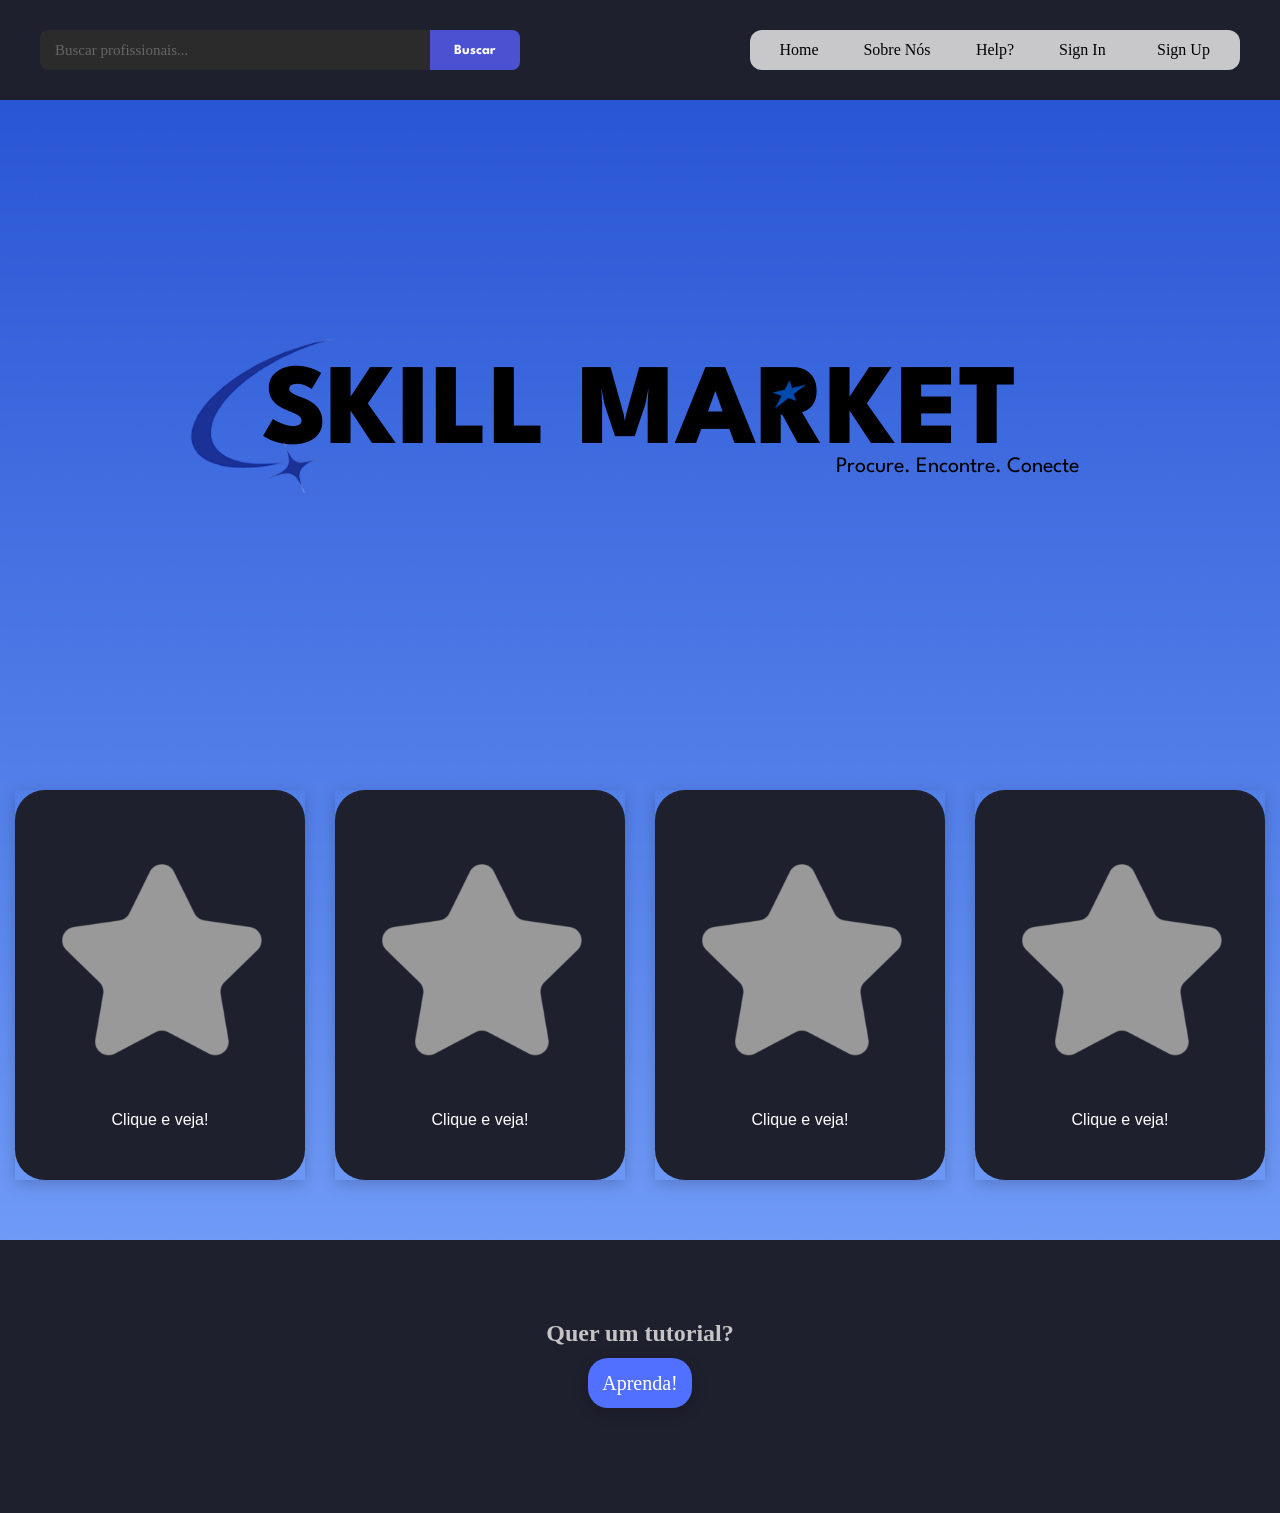
<file: index.html>
<!DOCTYPE html>
<html lang="en">

<head>
    <meta charset="UTF-8">
    <meta name="viewport" content="width=device-width, initial-scale=1.0">
    <title>Skill Market</title>
    <link rel="stylesheet" href="css/style.css">
    <link rel="shortcut icon" type="imagex/png" href="imagens/download-_1_.ico">
</head>

<body class="body2">
      <header>
    

    <!-- Barra de busca embutida no cabeçalho -->
    <div class="busca-header">
        <input type="text" id="campoBuscaHeader" placeholder="Buscar profissionais...">
        <button id="btnBuscarHeader">Buscar</button>
    </div>

    <div class="header-geral">
        <ul class="itens-header">
            <li><a href="index.html">Home</a></li>
            <li><a href="sobrenos.html">Sobre Nós</a></li>
            <li><a href="help.html">Help?</a></li>
            <!-- IDs adicionados para controle dinâmico -->
            <li id="menu-signin"><a href="signin.html">Sign In</a></li>
            <li id="menu-signup"><a href="signup.html">Sign Up</a></li>
        </ul>

        <!-- ID adicionado para controle dinâmico do perfil -->
        <div class="perfil-header" id="menu-perfil" style="display: none;">
            <img src="imagens/julia.jpg" alt="" class="imagem2-header">
            <div class="submenu-perfil">
                <a href="perfil.html" id="linkMeuPerfilMenu">Meu Perfil</a>
                    <a href="perfil-profissional.html">Editar Perfil</a>
                    <a href="#" id="btnSair">Sair da Conta</a>
            </div>
        </div>
    </div>
</header>

    <section class="logo">
        <h1>
            <img src="imagens/logoestrela.png" alt="" class="estrela-logo">
            SKILL MARKET
            <img src="imagens/logoburaco.png" alt="" class="logo-buraco">
        </h1>
        <p class="slogan">
            Procure. Encontre. Conecte
        </p>
    </section>


<!-- Essa div receberá os profissionais cadastrados no banco de dados -->
<div class="container" id="containerProfissionais">
    <!-- Os cards serão criados de forma dinâmica via JavaScript aqui dentro -->
</div>
    <div class="container">

        <div class="card">
            <div class="frontofcard">
                <img src="/imagens/estrela.png" alt="">
                <p>Clique e veja!</p>
            </div>
            <div class="backofcard">
                <p>
                Você é um profissional que oferece serviços digitais ou etá em busca de alguém capacitado para
                impulsionar seu negócio?
                O Skill Market nasceu para unir quem precisa com quem sabe fazer!
                </p>
            </div>
        </div>


        <div class="card">
            <div class="frontofcard">
                <img src="/imagens/estrela.png" alt="">
                <p>Clique e veja!</p>
            </div>
            <div class="backofcard">
                <p>
                Os profissionais tomam a frente: o usuário cria seu perfil personalizado, destaca suas habilidades, área
                de atuação, etc. Seja você social media, designer, editor ou programador, aqui é o lugar certo para se
                apresentar ao mundo!
                </p>
            </div>
        </div>


        <div class="card">
            <div class="frontofcard">
                <img src="/imagens/estrela.png" alt="">
                <p>Clique e veja!</p>
            </div>
            <div class="backofcard">
                <p>
                No SkillMarket, quem contrata é quem procura: empresas, empreendedores e pessoas físicas navegam por
                categorias, filtram por habilidade e encontram exatamente o serviço que precisam — direto na fonte.
                Procure. Encontre. Conecte.
                </p>
            </div>
        </div>

        <div class="card">
            <div class="frontofcard">
                <img src="/imagens/estrela.png" alt="">
                <p>Clique e veja!</p>
            </div>
            <div class="backofcard">
                <p>
                SkillMarket é mais do que uma vitrine de talentos: é uma ponte entre quem tem a solução e quem está
                buscando por ela.
                Entre, crie seu perfil e mostre do que você é capaz!
                </p>
            </div>
        </div>

    </div>


    <section class="QuerUmTutorial">

        <h1>
            Quer um tutorial?
        </h1>

        <a href="help.html">Aprenda!</a>

    </section>

</body>
     <script src="script.js"></script> 
</html>
</file>
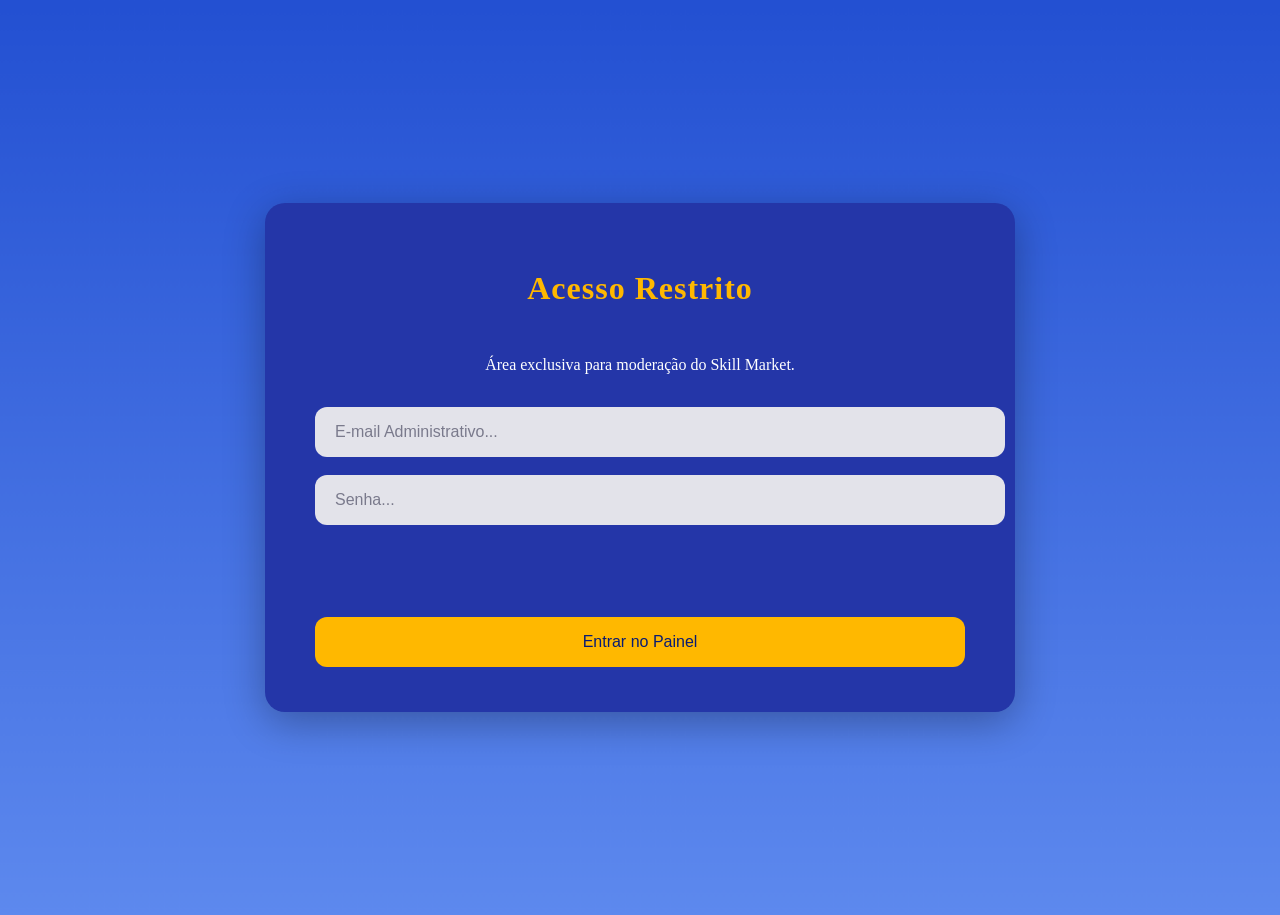
<file: admin.html>
<!DOCTYPE html>
<html lang="en">
<head>
    <meta charset="UTF-8">
    <title>Painel Admin - Skill Market</title>
    <link rel="stylesheet" href="css/style.css">
</head>
<body class="body2">
    <!-- TELA DE LOGIN DO ADMIN -->
    <main class="container-cadastro" id="secaoLoginAdmin">
        <form id="formAdmin" class="cadastro">
            <h1 style="color: #ffb800;">Acesso Restrito</h1>
            <p style="color: white; text-align: center; margin-bottom: 15px;">Área exclusiva para moderação do Skill Market.</p>
            <input type="email" id="adminEmail" placeholder="E-mail Administrativo..." required>
            <input type="password" id="adminSenha" placeholder="Senha..." required>
            <p id="msgErroAdmin" class="mensagem-erro"></p>
            <div class="botoes-cadastro">
                <button type="submit" style="width: 100%; background-color: #ffb800; color: #091c72;">Entrar no Painel</button>
            </div>
        </form>
    </main>

    <!-- PAINEL DE MODERAÇÃO (Inicia oculto) -->
    <main class="perfil-container-flex" id="secaoPainelAdmin" style="display: none; flex-direction: column;">
        <div style="display: flex; justify-content: space-between; align-items: center; background-color: #2436a8; padding: 20px; border-radius: 20px; color: white;">
            <h2>Painel de Moderação</h2>
            <button id="btnSairAdmin" style="background-color: #ff6b6b; color: white; border: none; padding: 10px 20px; border-radius: 10px; cursor: pointer;">Sair</button>
        </div>

        <h3 style="color: white; margin-top: 20px;">Perfis aguardando aprovação:</h3>
        <div class="resultados-grid" id="containerPendentes" style="margin-top: 10px;">
            <!-- Perfis renderizados pelo JS -->
        </div>
    </main>

    <script src="script.js"></script>
</body>
</html>
</file>
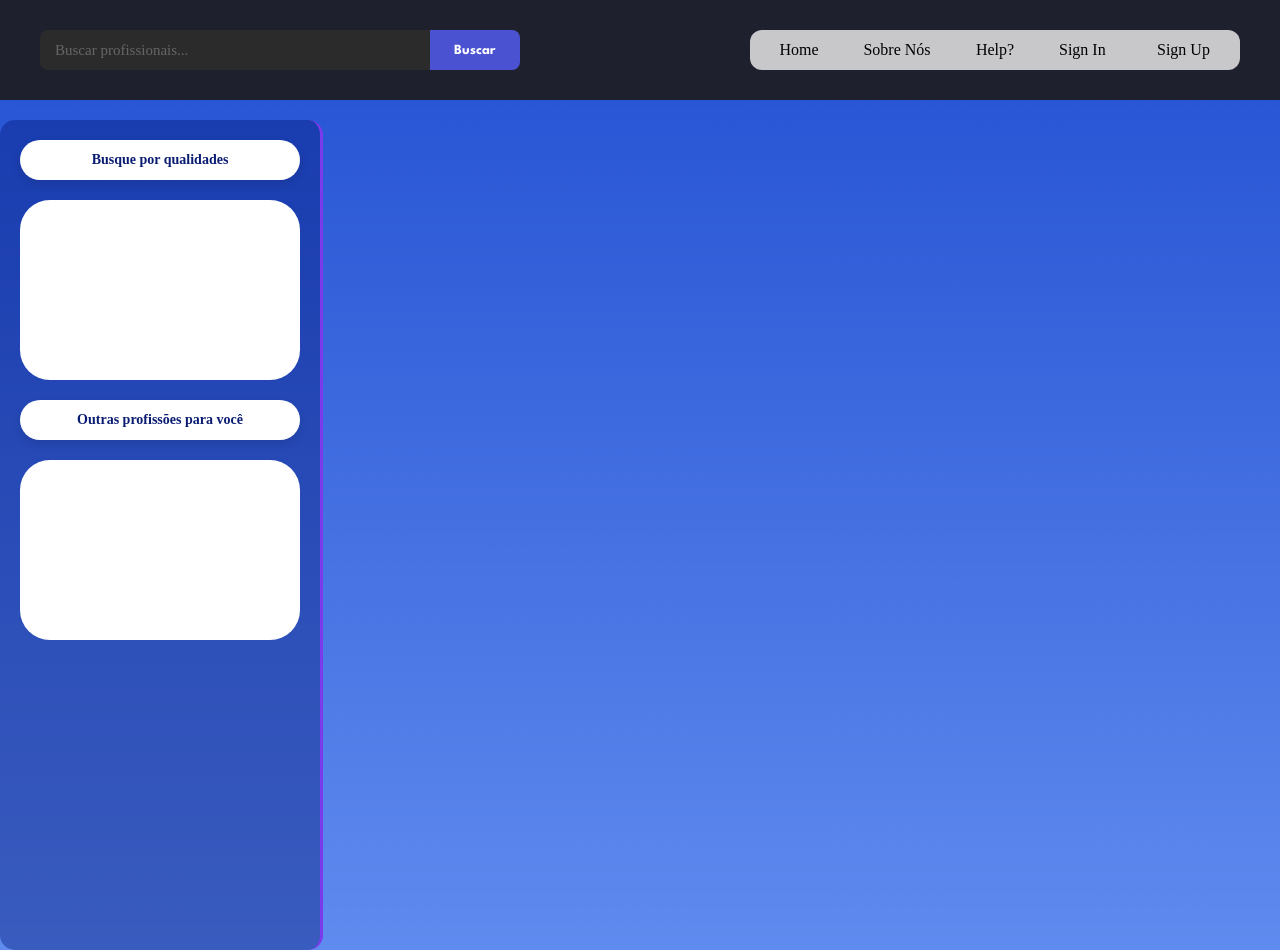
<file: busca.html>
<!DOCTYPE html>
<html lang="en">
<head>
    <meta charset="UTF-8">
    <meta name="viewport" content="width=device-width, initial-scale=1.0">
    <title>Buscar Profissionais - Skill Market</title>
    <link rel="stylesheet" href="css/style.css">
    <link rel="shortcut icon" type="imagex/png" href="imagens/download-_1_.ico">
</head>
<body class="body2">
     <header>
    

    <!-- Barra de busca embutida no cabeçalho -->
    <div class="busca-header">
        <input type="text" id="campoBuscaHeader" placeholder="Buscar profissionais...">
        <button id="btnBuscarHeader">Buscar</button>
    </div>

    <div class="header-geral">
        <ul class="itens-header">
            <li><a href="index.html">Home</a></li>
            <li><a href="sobrenos.html">Sobre Nós</a></li>
            <li><a href="help.html">Help?</a></li>
            <!-- IDs adicionados para controle dinâmico -->
            <li id="menu-signin"><a href="signin.html">Sign In</a></li>
            <li id="menu-signup"><a href="signup.html">Sign Up</a></li>
        </ul>

        <!-- ID adicionado para controle dinâmico do perfil -->
        <div class="perfil-header" id="menu-perfil" style="display: none;">
            <img src="imagens/julia.jpg" alt="" class="imagem2-header">
            <div class="submenu-perfil">
                <a href="perfil.html" id="linkMeuPerfilMenu">Meu Perfil</a>
                    <a href="perfil-profissional.html">Editar Perfil</a>
                    <a href="#" id="btnSair">Sair da Conta</a>
            </div>
        </div>
    </div>
</header>

    <main class="layout-busca">
        <!-- Sidebar Esquerda (Imagem 1) -->
        <aside class="sidebar-busca">
            <div class="sidebar-titulo">Busque por qualidades</div>
            <div class="sidebar-caixa"></div>

            <div class="sidebar-titulo">Outras profissões para você</div>
            <div class="sidebar-caixa"></div>
        </aside>

        <!-- Grid de resultados Direita (Imagem 1) -->
        <section class="resultados-grid" id="containerResultados">
            <!-- Os cards dos profissionais serão carregados aqui dinamicamente -->
        </section>
    </main>

    <script src="script.js"></script>
</body>
</html>
</file>
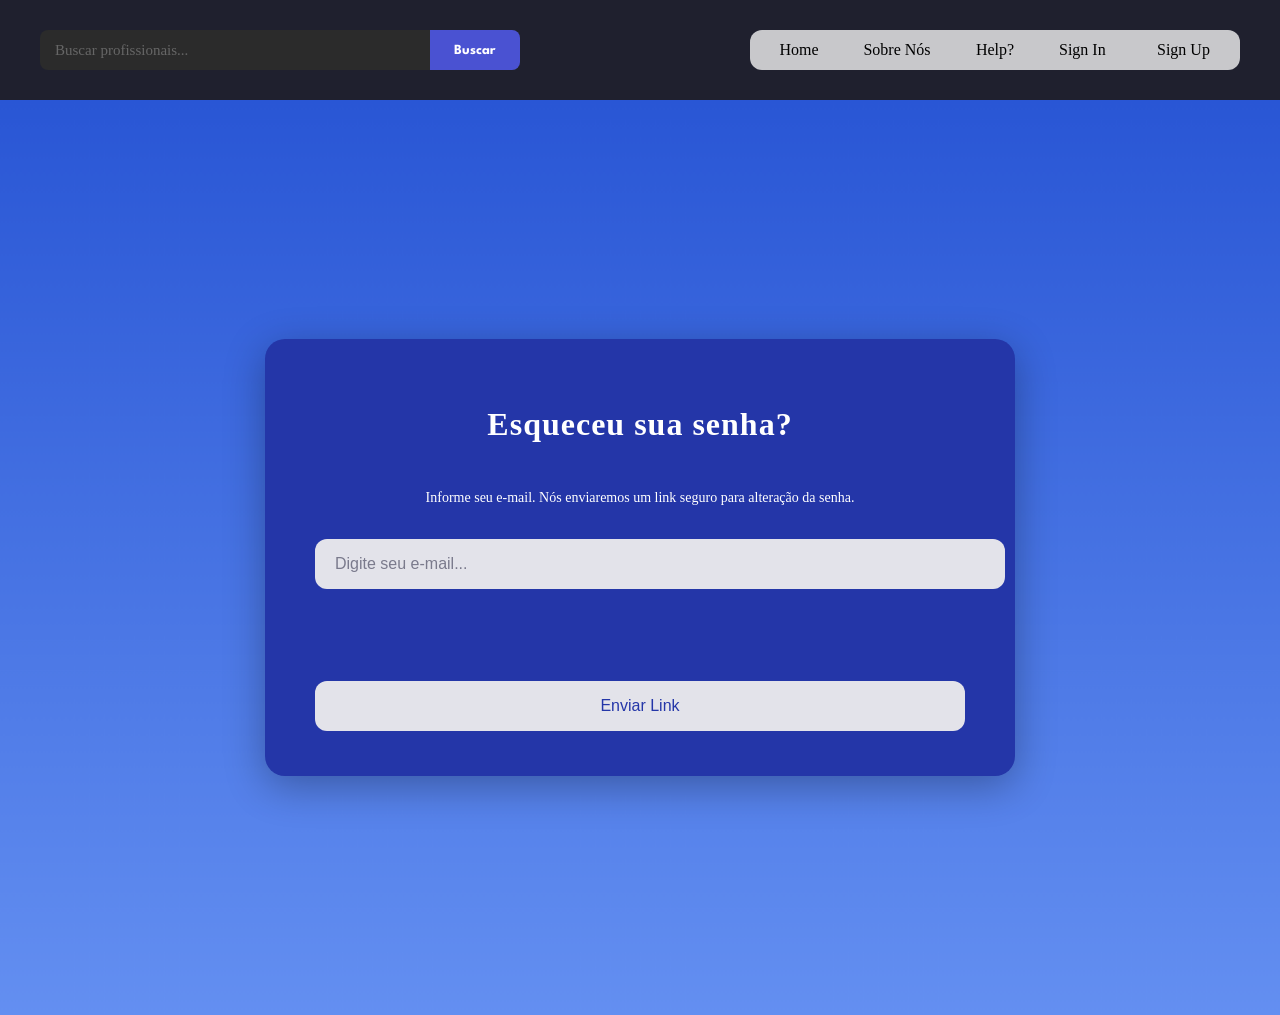
<file: esqueci-senha.html>
<!DOCTYPE html>
<html lang="en">
<head>
    <meta charset="UTF-8">
    <title>Recuperar Senha - Skill Market</title>
    <link rel="stylesheet" href="css/style.css">
</head>
<body class="body2">
     <header>
   

    <!-- Barra de busca embutida no cabeçalho -->
    <div class="busca-header">
        <input type="text" id="campoBuscaHeader" placeholder="Buscar profissionais...">
        <button id="btnBuscarHeader">Buscar</button>
    </div>

    <div class="header-geral">
        <ul class="itens-header">
            <li><a href="index.html">Home</a></li>
            <li><a href="sobrenos.html">Sobre Nós</a></li>
            <li><a href="help.html">Help?</a></li>
            <!-- IDs adicionados para controle dinâmico -->
            <li id="menu-signin"><a href="signin.html">Sign In</a></li>
            <li id="menu-signup"><a href="signup.html">Sign Up</a></li>
        </ul>

        <!-- ID adicionado para controle dinâmico do perfil -->
        <div class="perfil-header" id="menu-perfil" style="display: none;">
            <img src="imagens/julia.jpg" alt="" class="imagem2-header">
            <div class="submenu-perfil">
                <a href="perfil.html" id="linkMeuPerfilMenu">Meu Perfil</a>
                    <a href="perfil-profissional.html">Editar Perfil</a>
                    <a href="#" id="btnSair">Sair da Conta</a>
            </div>
        </div>
    </div>
</header>
    <main class="container-cadastro">
        <form id="formEsqueci" class="cadastro">
            <h1>Esqueceu sua senha?</h1>
            <p style="color: white; text-align: center; font-size: 14px; margin-bottom: 15px;">Informe seu e-mail. Nós enviaremos um link seguro para alteração da senha.</p>
            <input type="email" id="esqueciEmail" placeholder="Digite seu e-mail..." required>
            <p id="mensagemErroEsqueci" class="mensagem-erro"></p>
            <div class="botoes-cadastro">
                <button type="submit" style="width: 100%;">Enviar Link</button>
            </div>
        </form>
    </main>
    <script src="script.js"></script>
</body>
</html>
</file>
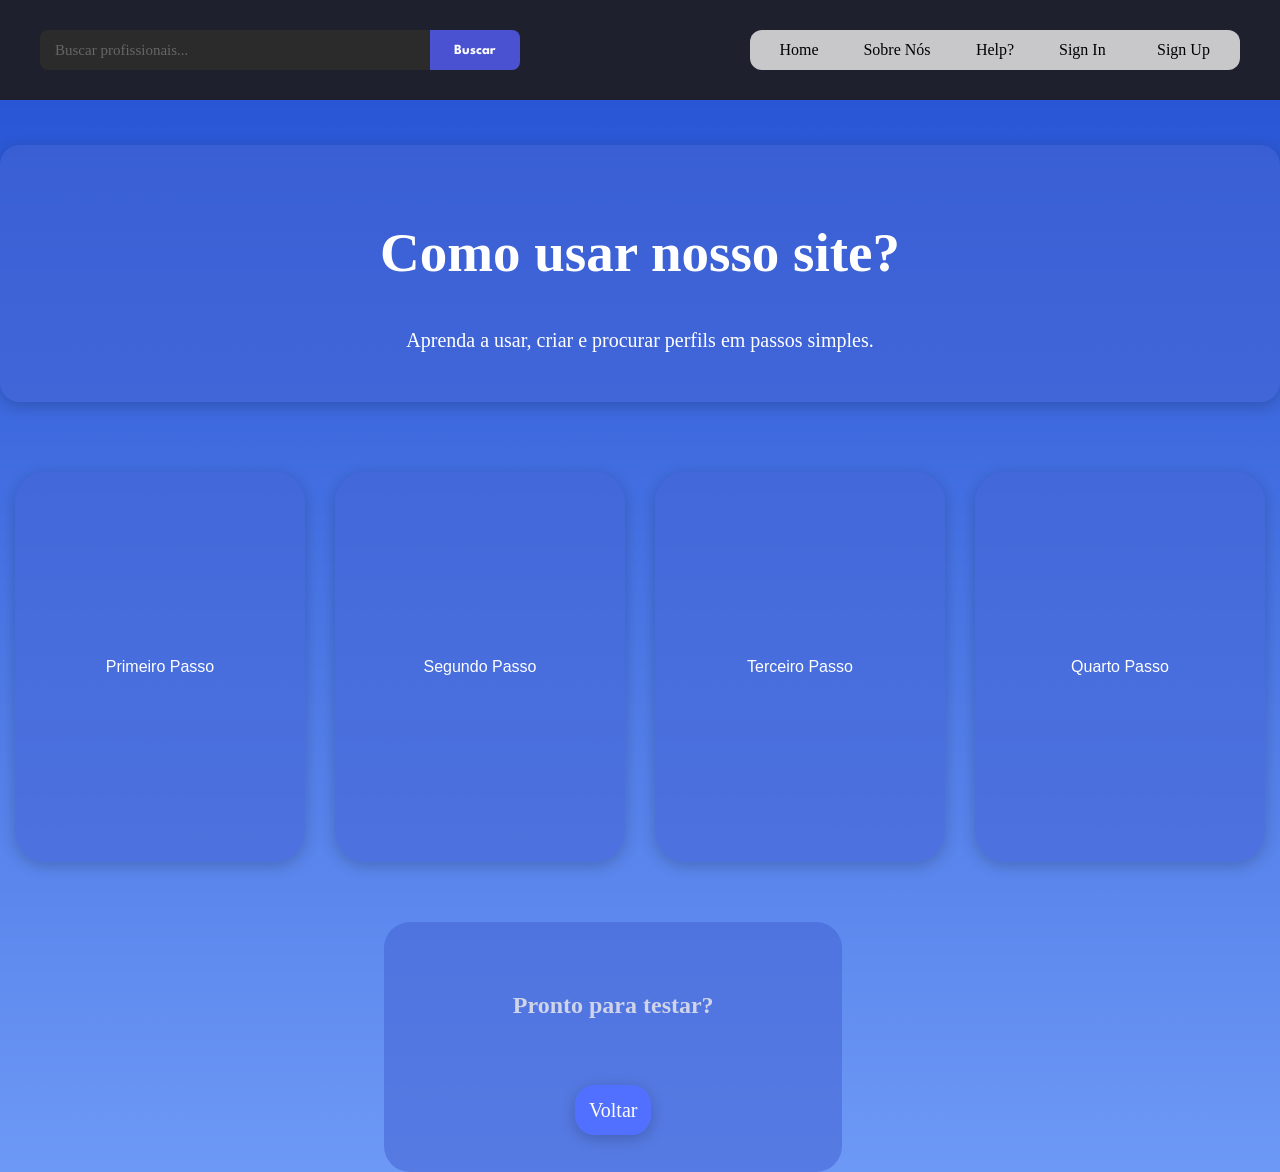
<file: help.html>
<!DOCTYPE html>
<html lang="en">

<head>
    <meta charset="UTF-8">
    <meta name="viewport" content="width=device-width, initial-scale=1.0">
    <title> Help? - Skill Market</title>
    <link rel="stylesheet" href="css/style.css">
    <link rel="shortcut icon" type="imagex/png" href="imagens/download-_1_.ico">
</head>

<body>
    <header>
    
    <!-- Barra de busca embutida no cabeçalho -->
    <div class="busca-header">
        <input type="text" id="campoBuscaHeader" placeholder="Buscar profissionais...">
        <button id="btnBuscarHeader">Buscar</button>
    </div>

    <div class="header-geral">
        <ul class="itens-header">
            <li><a href="index.html">Home</a></li>
            <li><a href="sobrenos.html">Sobre Nós</a></li>
            <li><a href="help.html">Help?</a></li>
            <!-- IDs adicionados para controle dinâmico -->
            <li id="menu-signin"><a href="signin.html">Sign In</a></li>
            <li id="menu-signup"><a href="signup.html">Sign Up</a></li>
        </ul>

        <!-- ID adicionado para controle dinâmico do perfil -->
        <div class="perfil-header" id="menu-perfil" style="display: none;">
            <img src="imagens/julia.jpg" alt="" class="imagem2-header">
            <div class="submenu-perfil">
                <a href="perfil.html" id="linkMeuPerfilMenu">Meu Perfil</a>
                    <a href="perfil-profissional.html">Editar Perfil</a>
                    <a href="#" id="btnSair">Sair da Conta</a>
            </div>
        </div>
    </div>
</header>

    <section>

        <div class="help">
            <div class="titulo-help">
                <h1>Como usar nosso site?</h1>

                <p>Aprenda a usar, criar e procurar perfils em passos simples.</p>
            </div>

        </div>
    </section>

    <section class="card-tutorial">

        <div class="passo">
            <div class="frontofcard2">
                Primeiro Passo
            </div>
            <div class="backofcard2">
                <p>Clique em signin</p>
                <p>Preencha seu e-mail</p>
                <p>Crie uma senha forte</p>
            </div>
        </div>

        <div class="passo">
            <div class="frontofcard2">
                Segundo Passo
            </div>
            <div class="backofcard2">
                <p>Preencha o formulário</p>
                <p>Crie um perfil criativo</p>
            </div>
        </div>

        <div class="passo">
            <div class="frontofcard2">
                Terceiro Passo
            </div>
            <div class="backofcard2">
                <p>Clique em criar perfil</p>
                <p>Pronto!</p>
            </div>
        </div>

        <div class="passo">
            <div class="frontofcard2">
                Quarto Passo
            </div>
            <div class="backofcard2">
                <p>Espere ser contratado</p>
                <p>Contrate profissionais</p>
                <p>Aproveite!</p>
            </div>
        </div>


    </section>

    <div class="pronto-para-voltar">
        <h2>
            Pronto para testar?
        </h2>
        <a href="index.html">Voltar</a>
    </div>

</body>
<script src="script.js"></script>

</html>
</file>
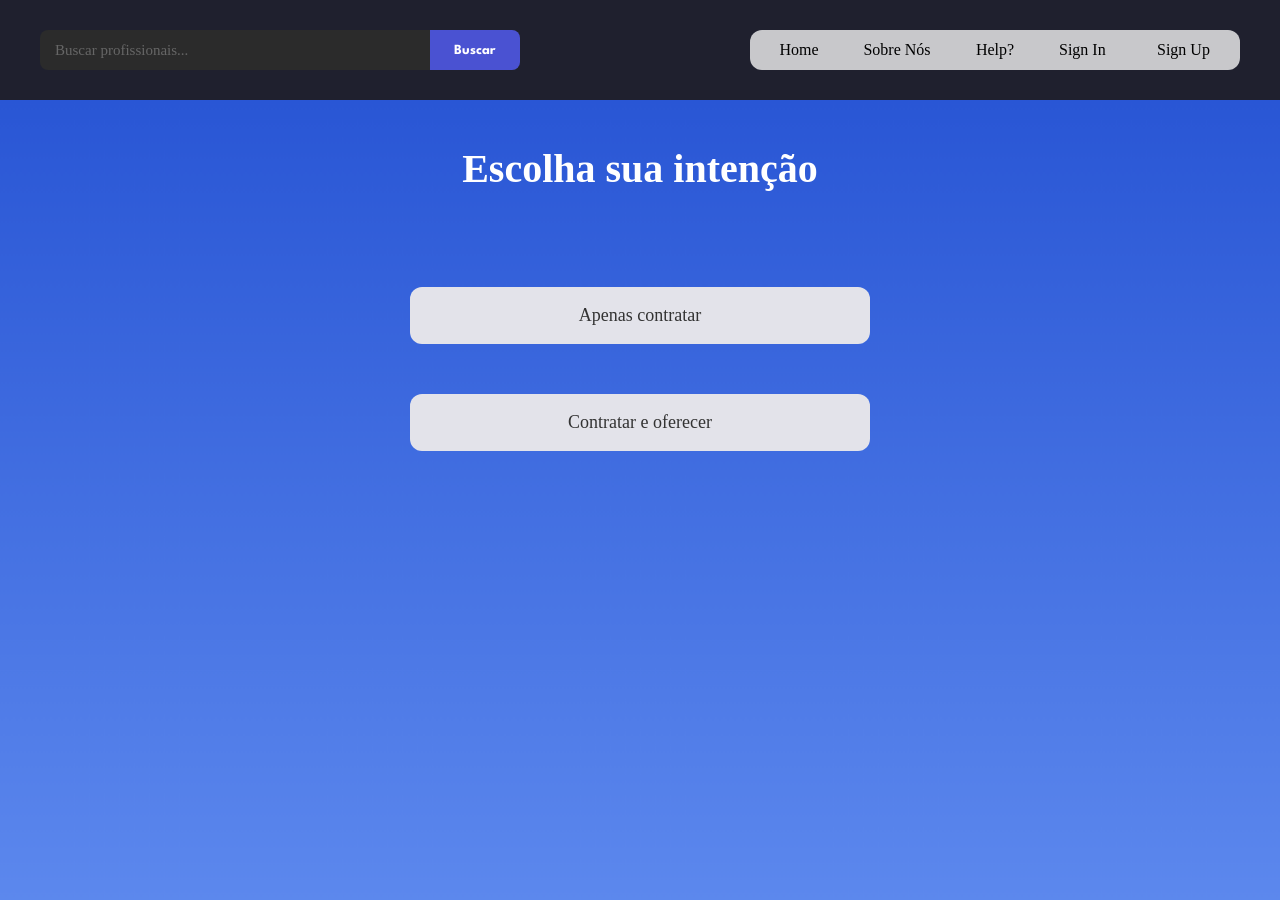
<file: intencao.html>
<!DOCTYPE html>
<html lang="en">

<head>
    <meta charset="UTF-8">
    <meta name="viewport" content="width=device-width, initial-scale=1.0">
    <title>Intenção</title>
    <link rel="stylesheet" href="css/style.css">
    <link rel="shortcut icon" type="imagex/png" href="imagens/download-_1_.ico">
</head>

<body>
     <header>
    

    <!-- Barra de busca embutida no cabeçalho -->
    <div class="busca-header">
        <input type="text" id="campoBuscaHeader" placeholder="Buscar profissionais...">
        <button id="btnBuscarHeader">Buscar</button>
    </div>

    <div class="header-geral">
        <ul class="itens-header">
            <li><a href="index.html">Home</a></li>
            <li><a href="sobrenos.html">Sobre Nós</a></li>
            <li><a href="help.html">Help?</a></li>
            <!-- IDs adicionados para controle dinâmico -->
            <li id="menu-signin"><a href="signin.html">Sign In</a></li>
            <li id="menu-signup"><a href="signup.html">Sign Up</a></li>
        </ul>

        <!-- ID adicionado para controle dinâmico do perfil -->
        <div class="perfil-header" id="menu-perfil" style="display: none;">
            <img src="imagens/julia.jpg" alt="" class="imagem2-header">
            <div class="submenu-perfil">
                <a href="perfil.html" id="linkMeuPerfilMenu">Meu Perfil</a>
                    <a href="perfil-profissional.html">Editar Perfil</a>
                    <a href="#" id="btnSair">Sair da Conta</a>
            </div>
        </div>
    </div>
</header>

        <main class="container-intencao">
        <div class="intencao">
            <h1>Escolha sua intenção</h1>

            <div class="botoes-intencao">
    <a href="#" id="opcaoContratar" class="btn-intencao">Apenas contratar</a>
    <a href="#" id="opcaoAmbos" class="btn-intencao">Contratar e oferecer</a>
</div>
        </div>
    </main>
     <script src="script.js"></script> 
</body>
</file>
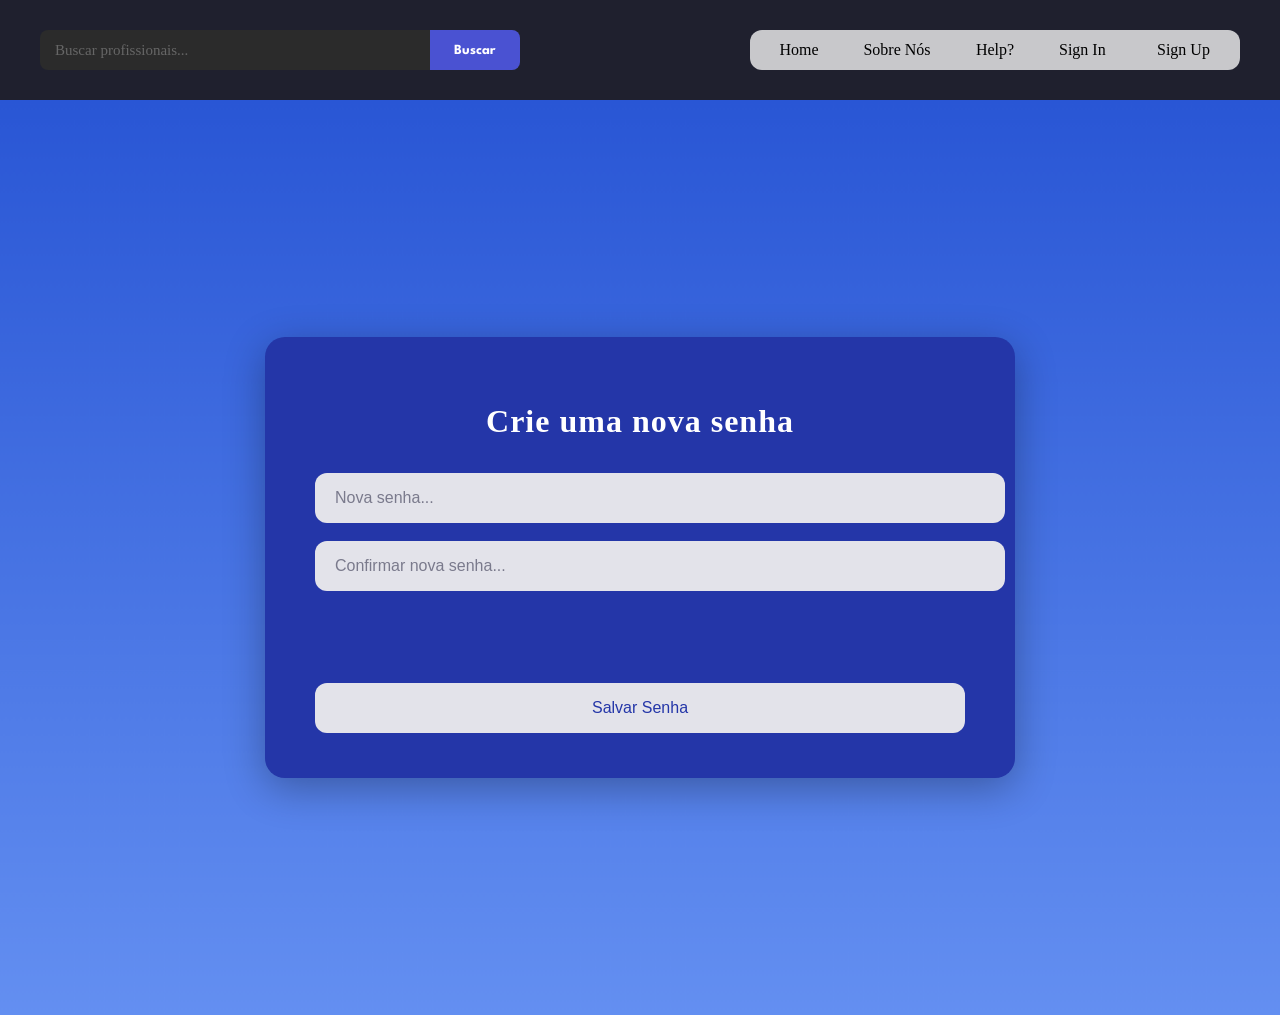
<file: redefinir-senha.html>
<!DOCTYPE html>
<html lang="en">
<head>
    <meta charset="UTF-8">
    <title>Redefinir Senha - Skill Market</title>
    <link rel="stylesheet" href="css/style.css">
</head>
<body class="body2">
     <header>
   

    <!-- Barra de busca embutida no cabeçalho -->
    <div class="busca-header">
        <input type="text" id="campoBuscaHeader" placeholder="Buscar profissionais...">
        <button id="btnBuscarHeader">Buscar</button>
    </div>

    <div class="header-geral">
        <ul class="itens-header">
            <li><a href="index.html">Home</a></li>
            <li><a href="sobrenos.html">Sobre Nós</a></li>
            <li><a href="help.html">Help?</a></li>
            <!-- IDs adicionados para controle dinâmico -->
            <li id="menu-signin"><a href="signin.html">Sign In</a></li>
            <li id="menu-signup"><a href="signup.html">Sign Up</a></li>
        </ul>

        <!-- ID adicionado para controle dinâmico do perfil -->
        <div class="perfil-header" id="menu-perfil" style="display: none;">
            <img src="imagens/julia.jpg" alt="" class="imagem2-header">
            <div class="submenu-perfil">
                <a href="perfil.html" id="linkMeuPerfilMenu">Meu Perfil</a>
                    <a href="perfil-profissional.html">Editar Perfil</a>
                    <a href="#" id="btnSair">Sair da Conta</a>
            </div>
        </div>
    </div>
</header>
    <main class="container-cadastro">
        <form id="formRedefinir" class="cadastro">
            <h1>Crie uma nova senha</h1>
            <input type="password" id="novaSenha" placeholder="Nova senha..." required minlength="6">
            <input type="password" id="confirmarNovaSenha" placeholder="Confirmar nova senha..." required>
            <p id="mensagemErroRedefinir" class="mensagem-erro"></p>
            <div class="botoes-cadastro">
                <button type="submit" style="width: 100%;">Salvar Senha</button>
            </div>
        </form>
    </main>
    <script src="script.js"></script>
</body>
</html>
</file>
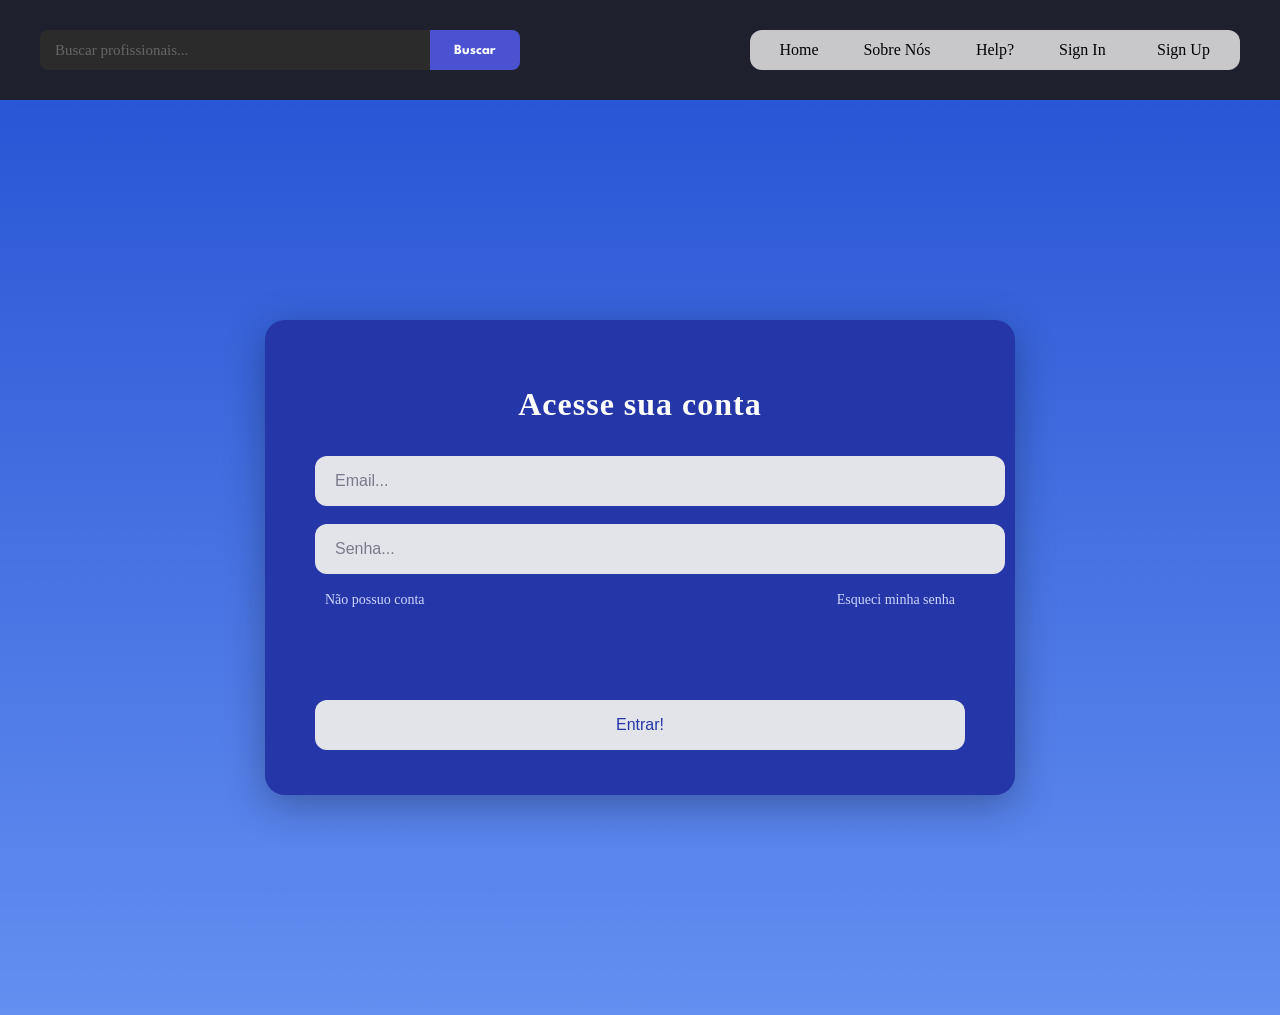
<file: signin.html>
<!DOCTYPE html>
<html lang="en">

<head>
    <meta charset="UTF-8">
    <meta name="viewport" content="width=device-width, initial-scale=1.0">
    <title>Sign In - Skill Market</title>
    <link rel="stylesheet" href="css/style.css">
    <link rel="shortcut icon" type="imagex/png" href="imagens/download-_1_.ico">
</head>

<body class="body2">
    <header>
    
    <!-- Barra de busca embutida no cabeçalho -->
    <div class="busca-header">
        <input type="text" id="campoBuscaHeader" placeholder="Buscar profissionais...">
        <button id="btnBuscarHeader">Buscar</button>
    </div>

    <div class="header-geral">
        <ul class="itens-header">
            <li><a href="index.html">Home</a></li>
            <li><a href="sobrenos.html">Sobre Nós</a></li>
            <li><a href="help.html">Help?</a></li>
            <!-- IDs adicionados para controle dinâmico -->
            <li id="menu-signin"><a href="signin.html">Sign In</a></li>
            <li id="menu-signup"><a href="signup.html">Sign Up</a></li>
        </ul>

        <!-- ID adicionado para controle dinâmico do perfil -->
        <div class="perfil-header" id="menu-perfil" style="display: none;">
            <img src="imagens/julia.jpg" alt="" class="imagem2-header">
            <div class="submenu-perfil">
                <a href="perfil.html" id="linkMeuPerfilMenu">Meu Perfil</a>
                    <a href="perfil-profissional.html">Editar Perfil</a>
                    <a href="#" id="btnSair">Sair da Conta</a>
            </div>
        </div>
    </div>
</header>

    <!-- Usando as mesmas classes do signup para reaproveitar o visual bonito -->
    <main class="container-cadastro">
        <form id="formLogin" class="cadastro">
            <h1>Acesse sua conta</h1>

            <input type="email" id="loginEmail" placeholder="Email..." required>
            <input type="password" id="loginSenha" placeholder="Senha..." required>

            <!-- Links auxiliares com estilo inline ajustado -->
            <div style="display: flex; justify-content: space-between; margin: 0 10px;">
                <a href="signup.html" style="color: #cfd6ff; text-decoration: none; font-size: 14px;">Não possuo conta</a>
                <a href="esqueci-senha.html" style="color: #cfd6ff; text-decoration: none; font-size: 14px;">Esqueci minha senha</a>
            </div>

            <p id="mensagemErroLogin" class="mensagem-erro"></p>

            <div class="botoes-cadastro">
                <button type="submit" style="width: 100%;">Entrar!</button>
            </div>
        </form>
    </main>

    <script src="script.js"></script>
</body>

</html>
</file>
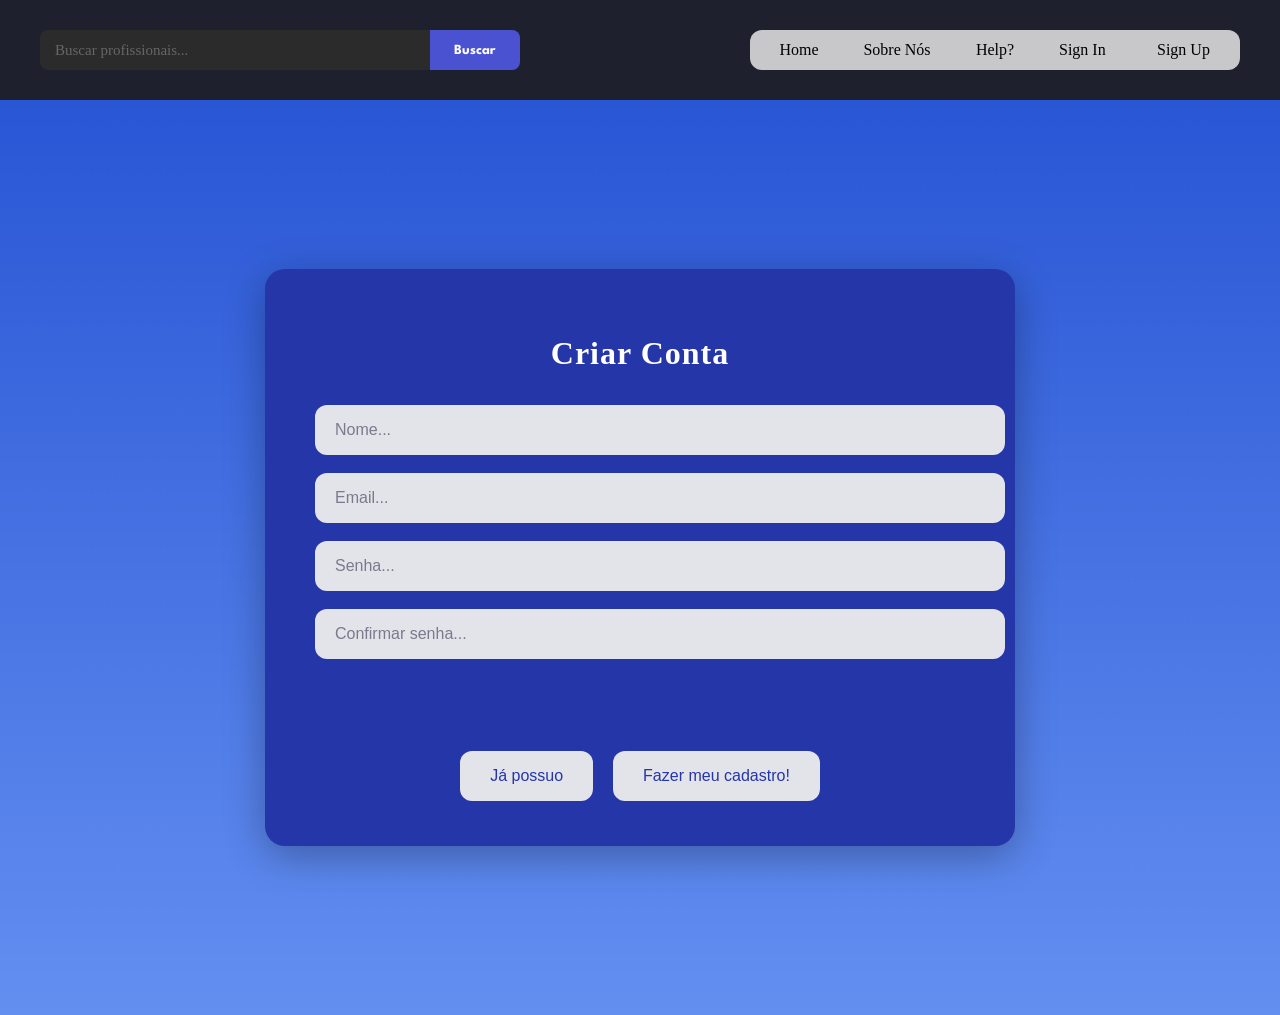
<file: signup.html>
<!DOCTYPE html>
<html lang="en">

<head>
    <meta charset="UTF-8">
    <meta name="viewport" content="width=device-width, initial-scale=1.0">
    <title>Sign Up - Skill Market</title>
    <link rel="stylesheet" href="css/style.css">
    <link rel="shortcut icon" type="imagex/png" href="imagens/download-_1_.ico">
</head>

<body>
       <header>
    

    <!-- Barra de busca embutida no cabeçalho -->
    <div class="busca-header">
        <input type="text" id="campoBuscaHeader" placeholder="Buscar profissionais...">
        <button id="btnBuscarHeader">Buscar</button>
    </div>

    <div class="header-geral">
        <ul class="itens-header">
            <li><a href="index.html">Home</a></li>
            <li><a href="sobrenos.html">Sobre Nós</a></li>
            <li><a href="help.html">Help?</a></li>
            <!-- IDs adicionados para controle dinâmico -->
            <li id="menu-signin"><a href="signin.html">Sign In</a></li>
            <li id="menu-signup"><a href="signup.html">Sign Up</a></li>
        </ul>

        <!-- ID adicionado para controle dinâmico do perfil -->
        <div class="perfil-header" id="menu-perfil" style="display: none;">
            <img src="imagens/julia.jpg" alt="" class="imagem2-header">
            <div class="submenu-perfil">
                <a href="perfil.html" id="linkMeuPerfilMenu">Meu Perfil</a>
                    <a href="perfil-profissional.html">Editar Perfil</a>
                    <a href="#" id="btnSair">Sair da Conta</a>
            </div>
        </div>
    </div>
</header>

    <main class="container-cadastro">
        <form id="formCadastro" class="cadastro">
            <h1>Criar Conta</h1>

            <input type="text" id="nome" placeholder="Nome...">
            <input type="email" id="email" placeholder="Email...">
            <input type="password" id="senha" placeholder="Senha...">
            <input type="password" id="confirmarSenha" placeholder="Confirmar senha...">

            <p id="mensagemErro" class="mensagem-erro"></p>

            <div class="botoes-cadastro">
                <a href="signin.html"><button type="button" id="btnJaPossuo">Já possuo</button></a>
                <button type="submit" id="btnCadastrar">Fazer meu cadastro!</button>
            </div>
        </form>
    </main>

    <script src="script.js"></script>
</body>
</file>
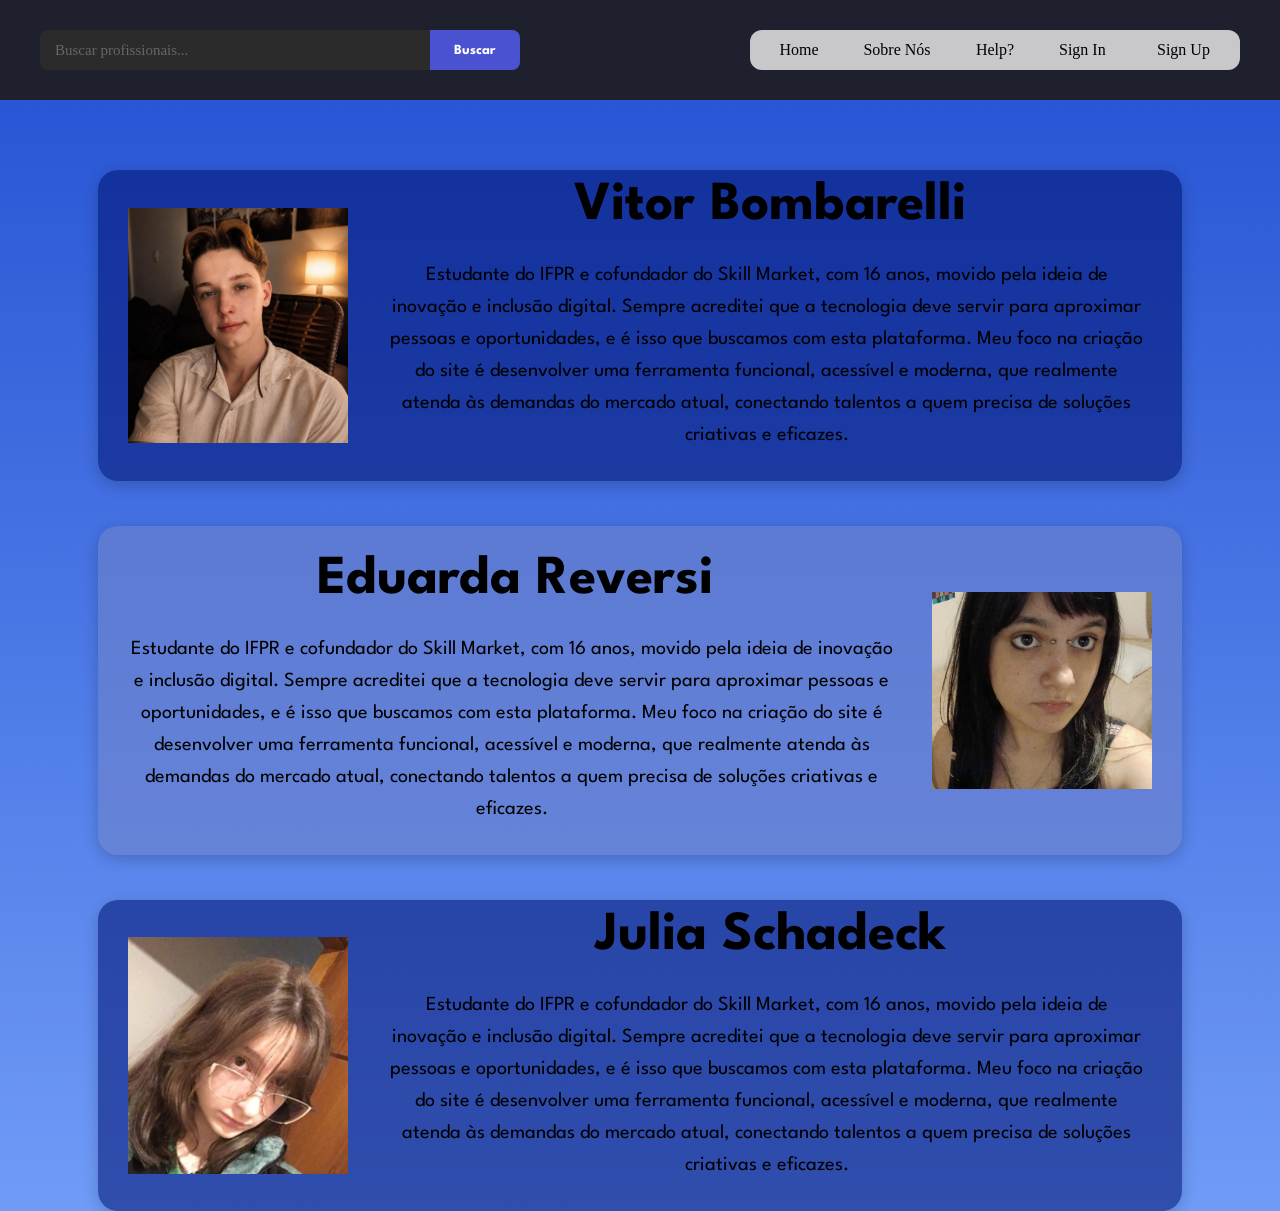
<file: sobrenos.html>
<!DOCTYPE html>
<html lang="en">

<head>
    <meta charset="UTF-8">
    <meta name="viewport" content="width=device-width, initial-scale=1.0">
    <title>Sobre Nós - Skill Market</title>
    <link rel="stylesheet" href="css/style.css">
    <link rel="shortcut icon" type="imagex/png" href="imagens/download-_1_.ico">
</head>

<body>
   <header>
    

    <!-- Barra de busca embutida no cabeçalho -->
    <div class="busca-header">
        <input type="text" id="campoBuscaHeader" placeholder="Buscar profissionais...">
        <button id="btnBuscarHeader">Buscar</button>
    </div>

    <div class="header-geral">
        <ul class="itens-header">
            <li><a href="index.html">Home</a></li>
            <li><a href="sobrenos.html">Sobre Nós</a></li>
            <li><a href="help.html">Help?</a></li>
            <!-- IDs adicionados para controle dinâmico -->
            <li id="menu-signin"><a href="signin.html">Sign In</a></li>
            <li id="menu-signup"><a href="signup.html">Sign Up</a></li>
        </ul>

        <!-- ID adicionado para controle dinâmico do perfil -->
        <div class="perfil-header" id="menu-perfil" style="display: none;">
            <img src="imagens/julia.jpg" alt="" class="imagem2-header">
            <div class="submenu-perfil">
                <a href="perfil.html" id="linkMeuPerfilMenu">Meu Perfil</a>
                    <a href="perfil-profissional.html">Editar Perfil</a>
                    <a href="#" id="btnSair">Sair da Conta</a>
            </div>
        </div>
    </div>
</header>

    <section class="v">
        <img src="imagens/vitor.jpeg" alt="" class="imagem-vj">
        <div class="texto-vj">
            <h1>
            Vitor Bombarelli
        </h1>
        <p>
            Estudante do IFPR e cofundador do Skill Market, com 16 anos, movido pela ideia de inovação e inclusão
            digital. Sempre acreditei que a tecnologia deve servir para aproximar pessoas e oportunidades, e é isso que
            buscamos com esta plataforma. Meu foco na criação do site é desenvolver uma ferramenta funcional, acessível
            e moderna, que realmente atenda às demandas do mercado atual, conectando talentos a quem precisa de soluções
            criativas e eficazes.
        </p>
        </div>

    </section>

     <section class="d">
        <div class="texto-d">
            <h1>
            Eduarda Reversi
        </h1>
        <p>
            Estudante do IFPR e cofundador do Skill Market, com 16 anos, movido pela ideia de inovação e inclusão
            digital. Sempre acreditei que a tecnologia deve servir para aproximar pessoas e oportunidades, e é isso que
            buscamos com esta plataforma. Meu foco na criação do site é desenvolver uma ferramenta funcional, acessível
            e moderna, que realmente atenda às demandas do mercado atual, conectando talentos a quem precisa de soluções
            criativas e eficazes.
        </p>
        </div>

         <img src="imagens/duda.jpeg" alt="" class="imagem-d">

    </section>

    <section class="j">
        <img src="imagens/julia.jpg" alt="" class="imagem-vj">
        <div class="texto-vj">
            <h1>
            Julia Schadeck
        </h1>
        <p>
            Estudante do IFPR e cofundador do Skill Market, com 16 anos, movido pela ideia de inovação e inclusão
            digital. Sempre acreditei que a tecnologia deve servir para aproximar pessoas e oportunidades, e é isso que
            buscamos com esta plataforma. Meu foco na criação do site é desenvolver uma ferramenta funcional, acessível
            e moderna, que realmente atenda às demandas do mercado atual, conectando talentos a quem precisa de soluções
            criativas e eficazes.
        </p>
        </div>

    </section>
     <script src="script.js"></script> 
</body>
</file>
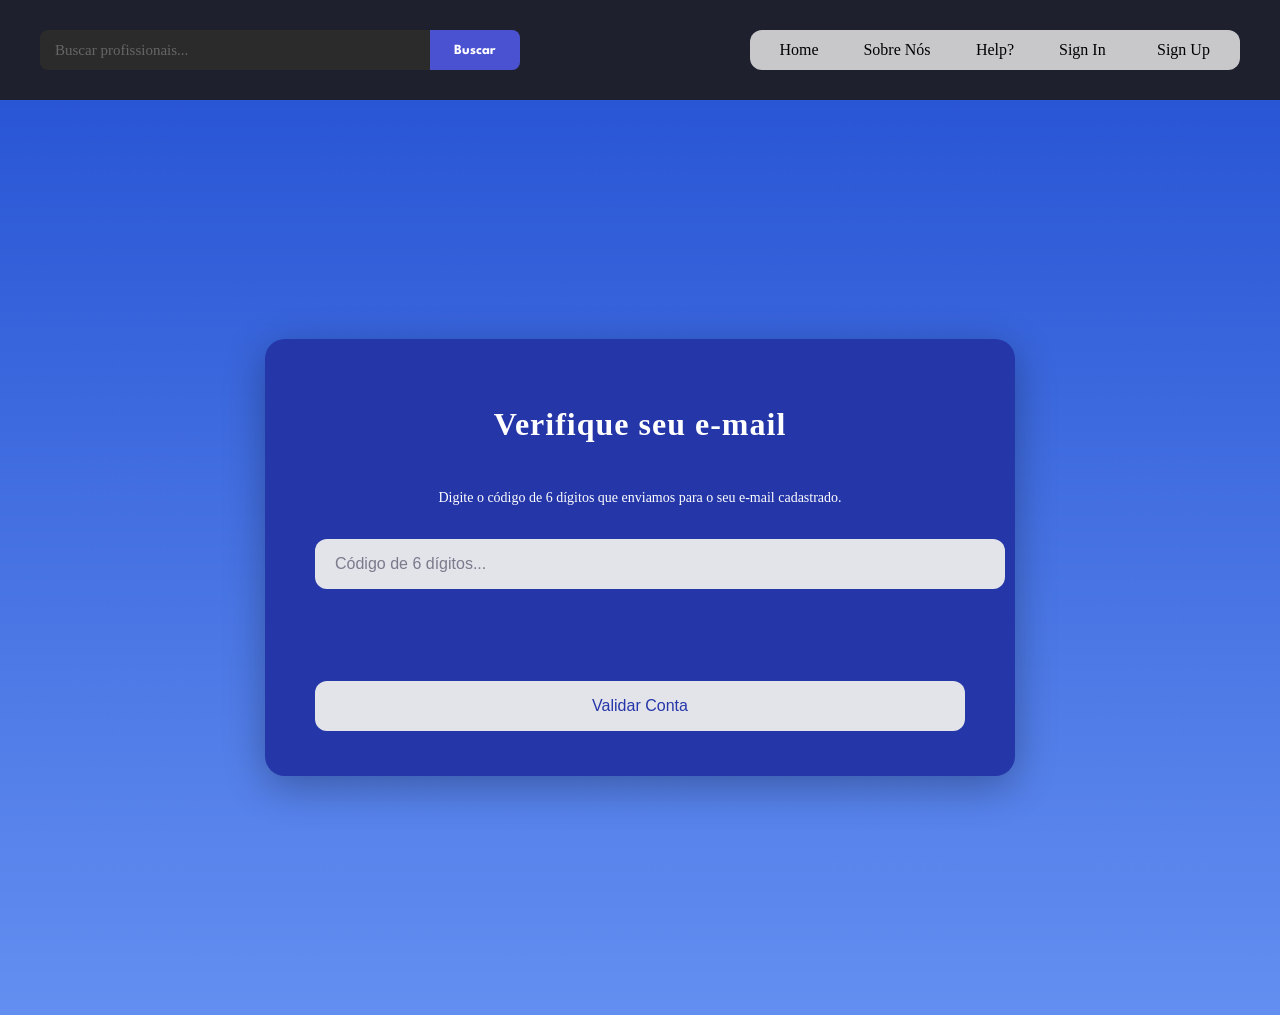
<file: verificar.html>
<!DOCTYPE html>
<html lang="en">
<head>
    <meta charset="UTF-8">
    <title>Verificar E-mail - Skill Market</title>
    <link rel="stylesheet" href="css/style.css">
</head>
<body class="body2">
    <header>
    
    <!-- Barra de busca embutida no cabeçalho -->
    <div class="busca-header">
        <input type="text" id="campoBuscaHeader" placeholder="Buscar profissionais...">
        <button id="btnBuscarHeader">Buscar</button>
    </div>

    <div class="header-geral">
        <ul class="itens-header">
            <li><a href="index.html">Home</a></li>
            <li><a href="sobrenos.html">Sobre Nós</a></li>
            <li><a href="help.html">Help?</a></li>
            <!-- IDs adicionados para controle dinâmico -->
            <li id="menu-signin"><a href="signin.html">Sign In</a></li>
            <li id="menu-signup"><a href="signup.html">Sign Up</a></li>
        </ul>

        <!-- ID adicionado para controle dinâmico do perfil -->
        <div class="perfil-header" id="menu-perfil" style="display: none;">
            <img src="imagens/julia.jpg" alt="" class="imagem2-header">
            <div class="submenu-perfil">
                <a href="perfil.html" id="linkMeuPerfilMenu">Meu Perfil</a>
                    <a href="perfil-profissional.html">Editar Perfil</a>
                    <a href="#" id="btnSair">Sair da Conta</a>
            </div>
        </div>
    </div>
</header>
    <main class="container-cadastro">
        <form id="formVerificar" class="cadastro">
            <h1>Verifique seu e-mail</h1>
            <p style="color: white; text-align: center; font-size: 14px; margin-bottom: 15px;">Digite o código de 6 dígitos que enviamos para o seu e-mail cadastrado.</p>
            <input type="text" id="codigoVerificacao" placeholder="Código de 6 dígitos..." required maxlength="6">
            <p id="mensagemErroVerificacao" class="mensagem-erro"></p>
            <div class="botoes-cadastro">
                <button type="submit" style="width: 100%;">Validar Conta</button>
            </div>
        </form>
    </main>
    <script src="script.js"></script>
</body>
</html>
</file>
<file: css/style.css>
@import url('https://fonts.googleapis.com/css2?family=League+Spartan:wght@100..900&display=swap');





body {
    margin: 0px;
    background-image: url("/imagens/fundo.png");
    background-size: cover;
    background-repeat: no-repeat;
    background-color:#091c72

}

/*PARTE D CIMA*/

.imagem1-header {
    width: 85px;
    height: 85px;
    margin-top: 6px;
    margin-left: -10px;
}

header {
    display: flex;
    justify-content: start;
    align-items: center;
    background-color: #1f202e;
    height: 100px;
    padding: 0 20px;
    border-bottom: 2px;
}
header li {
    margin: 0 15px;
}

.header-geral {
    display: flex;
    gap: 20px;
    align-items: center;
    margin-left: 270px;
    margin-left: auto;
    margin-right: 20px; 
}

.itens-header {
    background-color: rgba(255, 255, 255, 0.753);
    width: auto;
    height: 40px;
    border-radius: 12px;
    display: flex;
    align-items: center;
    list-style-type: none;
    justify-content: center;
    padding: 0;
    margin: 0;
}

.itens-header li a {
    text-decoration: none;
    color: #000000;
}
.itens-header li {
   width: 68px;
   display: flex;
   justify-content: center;
}
.itens-header li a:hover {
    color: #1b3195;
}

.imagem2-header {
    width: 50px;
    height: 50px;
    border-radius: 50%;
    padding: 10px;
}

/*BAIXO*/


/* HOME */

.logo {
    justify-content: center;
    display: flex;
    flex-direction: column;
    align-items: center;
    text-align: center;
    height: 70vh;
}

.logo h1 {
    font-size: 115px;
    font-family: League Spartan;
    font-weight: 800;
    line-height: 4;
}

.estrela-logo {
    width: 160px;
    vertical-align: middle;
    margin-left: -82px;
    margin-top: 140px;
    position: absolute;
}

.logo-buraco {
    position: absolute;
    margin-left: -258px;
    margin-top: 182px;
    width: 57px;
}

.slogan {
    margin-top: 125px;
    margin-left: 635px;
    font-size: 22px;
    position: absolute;
    font-family: League Spartan;

}


/*sobre nos*/

.v {
    background-color: rgba(0, 21, 117, 0.57);
    border-radius: 20px;
    padding: 30px;
    box-shadow: 0 4px 15px rgba(0, 0, 0, 0.2);
    display: flex;
    align-items: center;
    gap: 30px;
    margin-top: 70px;
    width: 80vw;
    margin-left: auto;
    margin-right: auto;
}

.imagem-vj {
    width: 220px;
    height: auto;
    margin-right: 10px;
}

.texto-vj {
    flex: 1;
    display: flex;
    flex-direction: column;
    font-family: league spartan
}

.texto-vj h1 {
    margin-bottom: 28px;
    margin-top: -20px;
    font-size: 55px;
    display: flex;
    justify-content: center;
}

.texto-vj p {
    line-height: 1.6;
    margin: 0;
    font-size: 20px;
    text-align: center;
    margin-right: 7px;
}

.d {
    background-color: rgba(112, 131, 201, 0.57);
    border-radius: 20px;
    padding: 30px;
    box-shadow: 0 4px 15px rgba(0, 0, 0, 0.2);
    display: flex;
    align-items: center;
    gap: 30px;
    margin-top: 45px;
    width: 80vw;
    margin-left: auto;
    margin-right: auto;
}

.imagem-d {
    width: 220px;
    height: auto;
}

.texto-d {
    flex: 1;
    display: flex;
    flex-direction: column;
    font-family: league spartan
}

.texto-d h1 {
    margin-bottom: 28px;
    margin-top: -2px;
    font-size: 55px;
    display: flex;
    justify-content: center;
}

.texto-d p {
    line-height: 1.6;
    margin: 0;
    font-size: 20px;
    text-align: center;
    margin-right: 7px;
}

.j {
    background-color: rgba(0, 21, 117, 0.57);
    border-radius: 20px;
    padding: 30px;
    box-shadow: 0 4px 15px rgba(0, 0, 0, 0.2);
    display: flex;
    align-items: center;
    gap: 30px;
    margin-top: 45px;
    width: 80vw;
    margin-left: auto;
    margin-right: auto;
}


/*Sign in*/

.signin-geral {
    background-color: rgba(0, 21, 117, 0.57);
    border-radius: 20px;
    display: flex;
    flex-wrap: wrap;
    flex-direction: column;
    align-content: center;
}


/*Página Help*/

.help{
    background-color: rgba(70, 101, 213, 0.57);
    border-radius: 20px;
    padding: 30px;
    box-shadow: 0 4px 15px rgba(0, 0, 0, 0.2);
    gap: 30px;
    margin-top: 45px;
    text-align: center;
}

.titulo-help{
    color: white;
    text-align: center;
}

.titulo-help h1{
    font-size: 55px;
}

.titulo-help p{
    font-size: 20px;
}

.pronto-para-voltar h2 {
    margin-bottom: 80px;
}

.pronto-para-voltar a{
    background-color: #5170ff;
    color: white;
    border-radius: 20px;
    padding: 14px;
    font-size: 20px;
    box-shadow: 0 4px 15px rgba(0, 0, 0, 0.2);
    width: 140px;
    text-decoration: none;
}

.pronto-para-voltar {
    text-align: center;
    justify-content: center;
    align-items: center;
    margin-left: 30vw;
    background-color:  rgba(70, 101, 213, 0.57);
    padding:50px;
    width: 28vw;
    color: rgba(236, 234, 234, 0.807);
    border-radius: 26px;
}

/*Cards Pagina help*/

.frontofcard2 {
    font-family: Helvetica;
    font-size: 16px;
    background-color:  rgba(70, 101, 213, 0.57);
    color: white;
}

.card-tutorial{
    display: flex;
    flex-wrap: wrap;
    justify-content: space-around;
    margin-top: 70px;
    margin-bottom: 60px;
}

.backofcard2 {
    font-family: Helvetica;
    font-size: 16px;
    background-color: rgba(70, 101, 213, 0.57);
    color: white;
    display: flex;
    flex-direction: column;
}

.passo {
    height: 350px;
    width: 250px;
    display: grid;
    flex-direction: row;
    padding: 20px;
    box-shadow: 0 4px 15px rgba(0, 0, 0, 0.2);
    border-radius: 30px;
}

.backofcard2 p{
    width: 200px;
    text-align: center;
}

.frontofcard2,
.backofcard2 {
    width: 100%;
    height: 100%;
    display: flex;
    align-items: center;
    justify-content: center;
    position: absolute;
    border-radius: 30px;
    text-align: center;
}

.passo:hover{ transform: rotateY(180deg); }

.frontofcard2 { backface-visibility: hidden; }

.backofcard2 { backface-visibility: hidden; }

.passo { transform-style: preserve-3d; }

.backofcard2 { transform: rotateY(180deg);}

.passo { transition: all 0.8s ease-in; }

.card-tutorial { perspective: 1000px; }


/*Cards Pagina Inicial*/


.frontofcard {
    font-family: Helvetica;
    font-size: 16px;
    background-color: #1f202e;
    color: white;
}

.container{
    display: flex;
    flex-wrap: wrap;
    justify-content: space-around;
    margin-bottom: 60px;
}

.backofcard {
    font-family: Helvetica;
    font-size: 16px;
    background-color: #120f2e;
    color: white;
}

.card {
    height: 350px;
    width: 250px;
    display: grid;
    flex-direction: row;
    padding: 20px;
    box-shadow: 0 4px 15px rgba(0, 0, 0, 0.2);
    border-radius: 0px;
}

.backofcard p{
    width: 200px;
    text-align: center;
}

.frontofcard{
     width: 100%;
    height: 100%;
    display: flex;
    align-items: center;
    justify-content: center;
    position: absolute;
    border-radius: 30px;
    text-align: center;
    flex-direction: column;
    img{
        height: 30vh;
    }
    p{
        color: white;
    }
    border: 2px;
}
.backofcard {
    width: 100%;
    height: 100%;
    display: flex;
    align-items: center;
    justify-content: center;
    position: absolute;
    border-radius: 30px;
    text-align: center;
    border: 2px white solid;
}

.card:hover{ transform: rotateY(180deg); }

.frontofcard { backface-visibility: hidden; }

.backofcard { backface-visibility: hidden; }

.card { transform-style: preserve-3d; }

.backofcard { transform: rotateY(180deg);}

.card { transition: all 0.8s ease-in; }

.container { perspective: 1000px; }


/*quero um tutorial*/

.QuerUmTutorial {
    text-align: center;
    justify-content: center;
    background-color: #1f202e;
    padding: 60px;
    margin: 0px;
    height: 17vh;
    color: rgba(236, 234, 234, 0.807);
    border-top: 2px;
}

.QuerUmTutorial h1 {
    margin-bottom: 25px;
}

.QuerUmTutorial a {
    background-color: #5170ff;
    color: white;
    border-radius: 20px;
    padding: 14px;
    font-size: 20px;
    box-shadow: 0 4px 15px rgba(0, 0, 0, 0.2);
    width: 140px;
    text-decoration: none;
}


/*SIGN UP*/

.container-cadastro {
    display: flex;
    justify-content: center;
    align-items: center;
    min-height: calc(100vh - 65px);
    padding: 40px 20px;
    position: relative;
    z-index: 5;
}

.cadastro {
    background-color: #2436a8;
    padding: 45px 50px;
    border-radius: 20px;
    width: 100%;
    max-width: 650px;
    box-shadow: 0 10px 40px rgba(0, 0, 0, 0.3);
    display: flex;
    flex-direction: column;
    gap: 18px;
}

.cadastro h1 {
    color: #ffffff;
    text-align: center;
    font-size: 32px;
    letter-spacing: 1px;
    margin-bottom: 15px;
}

.cadastro input {
    width: 100%;
    padding: 16px 20px;
    border-radius: 12px;
    border: none;
    background-color: #e3e3ea;
    font-size: 16px;
    color: #333;
    outline: none;
}

.cadastro input::placeholder {
    color: #7a7a8c;
}

.cadastro input:focus {
    box-shadow: 0 0 0 3px #ffffff88;
}

.mensagem-erro {
    color: #ff6b6b;
    font-size: 14px;
    text-align: center;
    min-height: 18px;
}

.botoes-cadastro {
    display: flex;
    justify-content: center;
    gap: 20px;
    margin-top: 10px;
}

.botoes-cadastro button {
    padding: 16px 30px;
    border-radius: 12px;
    border: none;
    background-color: #e3e3ea;
    color: #2436a8;
    font-size: 16px;
    cursor: pointer;
    transition: transform 0.15s ease, background-color 0.15s ease;
}

.botoes-cadastro button:hover {
    background-color: #ffffff;
    transform: translateY(-2px);
}

.botoes-cadastro a {
    text-decoration: none;
}


/* INTENÇÃO */

.botoes-intencao {
    display: flex;
    flex-direction: column;
    gap: 20px;
    margin-top: 38px;
    align-items: center;
}

.btn-intencao {
    width: 400px;
    padding: 18px 30px;
    border-radius: 12px;
    background-color: #e3e3ea;
    color: #333;
    margin-top: 30px;
    font-size: 18px;
    text-align: center;
    text-decoration: none;
    cursor: pointer;
    transition: transform 0.15s ease, background-color 0.15s ease;
}

.btn-intencao:hover {
    background-color: #ffffff;
    transform: translateY(-2px);
}
.intencao{
    display: flex;
    align-items: center;
    flex-direction: column;
}
.intencao h1 {
    color: white;
    font-size: 40px;
    margin-top: 45px;
}


/*PERFIL*/
.container-perfilP {
    display: flex;
    justify-content: center;
    align-items: center;
    min-height: calc(100vh - 65px);
    padding: 40px 20px;
    position: relative;
    z-index: 5;
}

.card-perfil {
    max-width: 480px;
    width: 100%;
    text-align: left;
    background-color: #2436a8;
    border-radius: 20px;
    padding: 45px 50px;
    box-shadow: 0 10px 40px rgba(0, 0, 0, 0.3);
    display: flex;
    flex-direction: column;
    gap: 18px;
}

.card-perfil h1 {
    color: #ffffff;
    text-align: center;
    font-size: 28px;
    letter-spacing: 1px;
    margin-bottom: 10px;
}

.campo {
    display: flex;
    flex-direction: column;
    gap: 6px;
}

.campo label {
    color: #d8d8e8;
    font-size: 13px;
}

.campo input,
.campo textarea {
    padding: 12px 16px;
    border-radius: 10px;
    border: none;
    background-color: #e3e3ea;
    font-size: 15px;
    color: #333;
    outline: none;
    font-family: inherit;
}

.campo textarea {
    resize: vertical;
    min-height: 90px;
}

.campo input:focus,
.campo textarea:focus {
    box-shadow: 0 0 0 3px #ffffff88;
}

/*QUALIDADES*/
.qualidades-container {
    display: flex;
    flex-wrap: wrap;
    gap: 10px;
    align-items: center;
}

.input-qualidade {
    flex: 1 1 100px;
    padding: 10px 14px;
    border-radius: 20px;
    border: none;
    background-color: #e3e3ea;
    font-size: 14px;
    color: #333;
    outline: none;
    min-width: 90px;
}

.input-qualidade:focus {
    box-shadow: 0 0 0 3px #ffffff88;
}


.btn-add-circular {
    width: 34px;
    height: 34px;
    min-width: 34px;
    border-radius: 50%;
    border: none;
    background-color: #7a8ad1;
    color: #fff;
    font-size: 20px;
    line-height: 1;
    cursor: pointer;
    display: flex;
    align-items: center;
    justify-content: center;
    transition: background-color 0.15s ease, transform 0.15s ease;
}

.btn-add-circular:hover {
    background-color: #93a1e0;
    transform: scale(1.05);
}

/*IMAGENS*/
.imagens-container {
    display: flex;
    flex-wrap: wrap;
    gap: 12px;
    align-items: center;
}

.imagem-upload {
    width: 90px;
    height: 90px;
    border-radius: 10px;
    overflow: hidden;
    cursor: pointer;
    background-color: #cfe3f7;
    display: block;
    border: 2px solid transparent;
    transition: border-color 0.15s ease;
}

.imagem-upload:hover {
    border-color: #ffffff88;
}

.preview-imagem {
    width: 100%;
    height: 100%;
    object-fit: cover;
    display: block;
}

.btn-add-imagem {
    width: 90px;
    height: 90px;
    border-radius: 10px;
    font-size: 28px;
}

/*BOTÃO SALVAR PERFIL*/
.botoes-perfilP {
    display: flex;
    justify-content: center;
    margin-top: 10px;
}

.botoes-perfilP button {
    padding: 16px 30px;
    border-radius: 12px;
    border: none;
    background-color: #e3e3ea;
    color: #2436a8;
    font-size: 16px;
    cursor: pointer;
    transition: transform 0.15s ease, background-color 0.15s ease;
}

.botoes-perfilP button:hover {
    background-color: #ffffff;
    transform: translateY(-2px);
}

/* SUBMENU HEADER (DROPDOWN) */
.perfil-header {
    position: relative;
    display: inline-block;
}

.submenu-perfil {
    display: none;
    position: absolute;
    right: 10px;
    top: 50px;
    background-color: #2436a8;
    min-width: 160px;
    box-shadow: 0px 8px 16px rgba(0,0,0,0.3);
    border-radius: 8px;
    z-index: 100;
    overflow: hidden;
    border: 1px solid rgba(255, 255, 255, 0.1);
}

.submenu-perfil a {
    color: white;
    padding: 12px 16px;
    text-decoration: none;
    display: block;
    font-family: 'League Spartan', sans-serif;
    font-size: 15px;
    text-align: left;
    transition: background-color 0.15s ease;
}

.submenu-perfil a:hover {
    background-color: #1b3195;
}

/* Exibe o menu ao passar o mouse */
.perfil-header:hover .submenu-perfil {
    display: block;
}
/* BARRA DE PESQUISA DO CABEÇALHO (ATUALIZADA) */
.busca-header {
    display: flex;
    align-items: center;
    background-color: #2b2b2b; /* Cinza escuro de fundo */
    border-radius: 8px; /* Cantos levemente arredondados */
    max-width: 480px; /* Proporção alongada da imagem */
    width: 100%;
    height: 40px;
    overflow: hidden; /* Garante que o botão azul respeite o arredondamento à direita */
    border: none;
    margin: 0 20px;
}

.busca-header input {
    flex: 1;
    background: none;
    border: none;
    font-size: 15px;
    outline: none;
    padding: 0 15px;
    font-family: inherit;
    color: white;
}

.busca-header input::placeholder {
    color: #666666; /* Cinza suave para o placeholder */
}

.busca-header button {
    background-color: #4a52d2; /* Tom azul-violeta do botão */
    color: white;
    border: none;
    height: 100%;
    padding: 0 24px;
    font-size: 14px;
    font-weight: bold;
    font-family: 'League Spartan', sans-serif;
    cursor: pointer;
    transition: background-color 0.15s ease;
    display: flex;
    align-items: center;
    justify-content: center;
}

.busca-header button:hover {
    background-color: #3b42b0; /* Escurece levemente ao passar o mouse */
}
/* ==================== LAYOUT DE BUSCA (IMAGEM 1) ==================== */
.layout-busca {
    display: flex;
    min-height: calc(100vh - 70px);
    margin-top: 20px;
    gap: 20px;
}

.sidebar-busca {
    width: 280px;
    background-color: rgba(0, 21, 117, 0.4);
    border-right: 3px solid #7c3aed; /* Borda roxa da imagem */
    padding: 20px;
    display: flex;
    flex-direction: column;
    gap: 20px;
    border-radius: 15px;
}

.sidebar-titulo {
    background-color: white;
    color: #091c72;
    padding: 12px 15px;
    border-radius: 20px;
    font-size: 14px;
    font-weight: bold;
    text-align: center;
    box-shadow: 0 4px 10px rgba(0,0,0,0.1);
}

.sidebar-caixa {
    background-color: white;
    border-radius: 30px;
    height: 180px;
    width: 100%;
}

.resultados-grid {
    flex: 1;
    display: grid;
    grid-template-columns: repeat(auto-fill, minmax(280px, 1fr));
    gap: 25px;
    align-content: start;
}

/* CARD DE RESULTADO DA BUSCA */
.card-resultado {
    background-color: rgba(39, 39, 125, 0.5);
    border-radius: 25px;
    padding: 25px;
    text-align: center;
    color: white;
    box-shadow: 0 4px 15px rgba(0, 0, 0, 0.2);
    display: flex;
    flex-direction: column;
    align-items: center;
}

.avatar-card-resultado {
    width: 90px;
    height: 90px;
    border-radius: 50%;
    object-fit: cover;
    border: 3px solid #ffb800; /* Borda amarela do avatar */
    margin-bottom: 15px;
}

.card-resultado h2 {
    font-size: 22px;
    font-family: 'League Spartan', sans-serif;
    margin-bottom: 15px;
}

.card-resultado-info {
    background-color: rgba(234, 234, 244, 0.3);
    border-radius: 15px;
    padding: 15px;
    font-size: 13px;
    line-height: 1.5;
    margin-bottom: 15px;
    flex-grow: 1;
}

.btn-resultado {
    background-color: #5170ff;
    color: white;
    text-decoration: none;
    padding: 10px 20px;
    border-radius: 15px;
    font-size: 14px;
    font-weight: bold;
    transition: background-color 0.15s ease;
}

.btn-resultado:hover {
    background-color: #3b5bdb;
}

/* ==================== TELA DE PERFIL PÚBLICO (IMAGENS 2 E 3) ==================== */
.perfil-container-flex {
    display: flex;
    flex-wrap: wrap;
    justify-content: center;
    gap: 40px;
    max-width: 1000px;
    margin: 40px auto;
    padding: 20px;
}

.card-profissional-completo {
    background-color: rgba(0, 21, 117, 0.6);
    border: 3px solid #7c3aed; /* Moldura roxa das imagens 2 e 3 */
    border-radius: 20px;
    padding: 30px;
    width: 380px;
    text-align: center;
    box-shadow: 0 10px 30px rgba(0,0,0,0.3);
    color: white;
}

.avatar-perfil-c {
    width: 130px;
    height: 130px;
    border-radius: 50%;
    object-fit: cover;
    margin-bottom: 15px;
    border: 4px solid #ffb800;
}

.card-profissional-completo h2 {
    font-size: 28px;
    font-family: 'League Spartan', sans-serif;
    margin-bottom: 15px;
}

.capsulas-wrapper {
    display: flex;
    justify-content: center;
    gap: 10px;
    margin-bottom: 20px;
}

.capsula {
    background-color: #cbd5e1;
    color: #1e293b;
    padding: 8px 15px;
    border-radius: 15px;
    font-size: 14px;
    font-weight: bold;
}

.bio-caixa {
    background-color: rgba(234, 234, 244, 0.3);
    padding: 15px;
    border-radius: 15px;
    font-size: 13px;
    line-height: 1.5;
    text-align: center;
    margin-bottom: 20px;
}

.tags-qualidades-c {
    display: flex;
    justify-content: center;
    flex-wrap: wrap;
    gap: 8px;
    margin-bottom: 20px;
}

.tag-q {
    background-color: #e2e8f0;
    color: #1e293b;
    padding: 6px 12px;
    border-radius: 15px;
    font-size: 13px;
    font-weight: bold;
}

.contatos-icones {
    display: flex;
    justify-content: space-around;
    margin-bottom: 20px;
    gap: 10px;
}

.contato-item {
    background-color: #cbd5e1;
    color: #1e293b;
    text-decoration: none;
    padding: 8px 12px;
    border-radius: 12px;
    font-size: 12px;
    display: flex;
    align-items: center;
    gap: 6px;
    font-weight: bold;
}

.avaliacao-caixa {
    background-color: rgba(234, 234, 244, 0.4);
    padding: 15px;
    border-radius: 15px;
    text-align: center;
}

.botoes-avaliacao {
    display: flex;
    justify-content: center;
    gap: 15px;
    margin-top: 10px;
}

.btn-aval {
    background-color: #5170ff;
    color: white;
    border: none;
    padding: 8px 16px;
    border-radius: 15px;
    cursor: pointer;
    font-size: 13px;
    display: flex;
    align-items: center;
    gap: 6px;
    font-weight: bold;
}

.portfolio-grid-c {
    display: grid;
    grid-template-columns: repeat(2, 1fr);
    gap: 20px;
    max-width: 480px;
    width: 100%;
}

.portfolio-img-c {
    background-color: #5170ff;
    background-image: url('../imagens/placeholder-paisagem.png');
    background-size: cover;
    background-position: center;
    border-radius: 10px;
    height: 220px;
    box-shadow: 0 4px 15px rgba(0,0,0,0.2);
}
</file>
